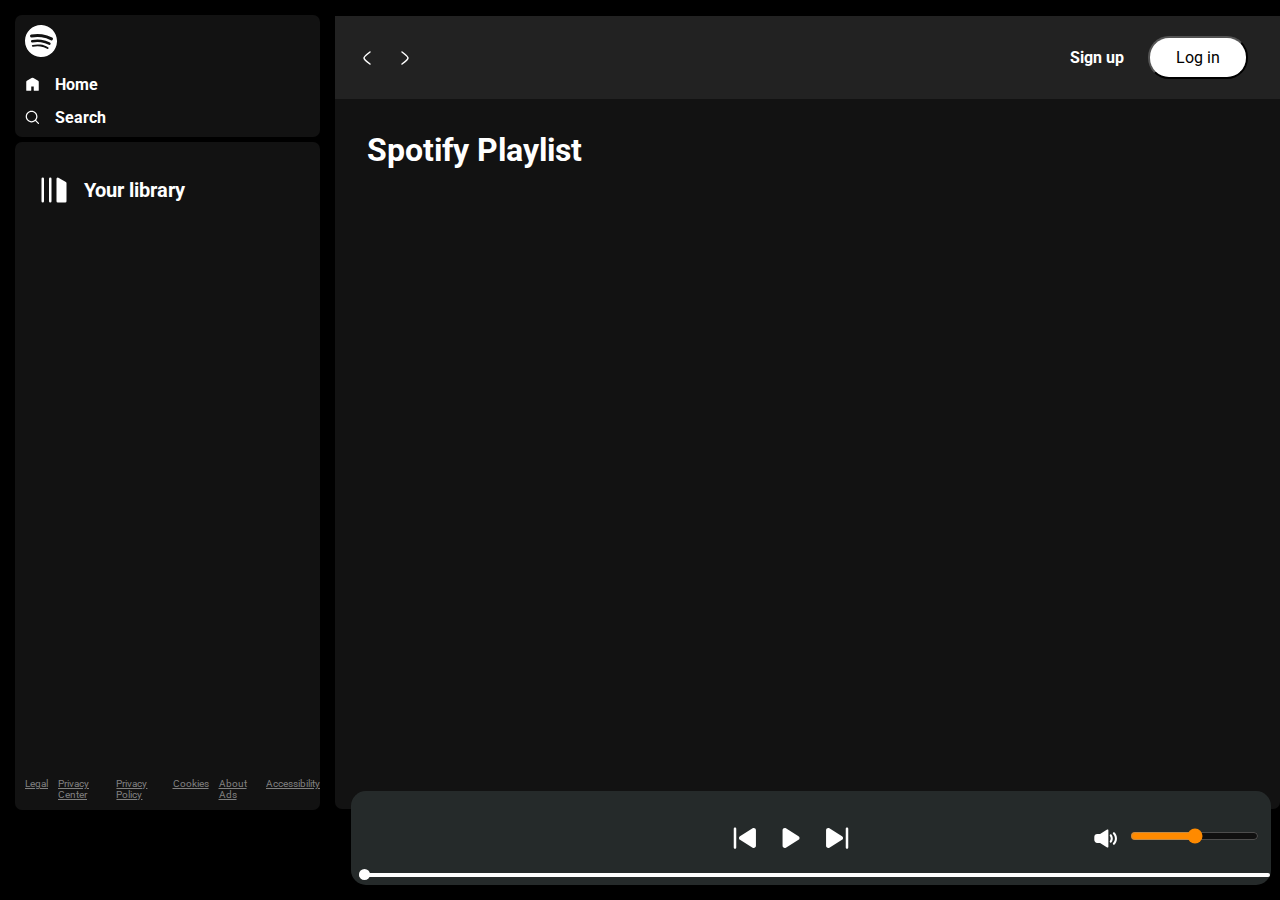
<file: index.html>
<!DOCTYPE html>
<html lang="en">

<head>
    <meta charset="UTF-8">
    <meta name="viewport" content="width=device-width, initial-scale=1.0">
    <title>Spotify - Web Player: Music for everyone</title>
    <link rel="stylesheet" href="style.css">
    <link rel="stylesheet" href="utiliti.css">

</head>

<body>
    <div class="container flex bg-black">

        <div class="left">
            <div class="close">
                <img width="30" class="invert" src="./close.svg" alt="">
            </div>
            <div class="home bg-grey rounded m-1 p-1">
                <div class="logo"><img class="invert" src="./logo.svg" alt=""></div>
                <ul>
                    <li><img class="invert" src="./home.svg" alt="home">Home</li>
                    <li><img class="invert" src="./search.svg" alt="home">Search</li>
                </ul>
            </div>
            <div class="library bg-grey rounded m-1 p-1">
                <div class="heading">
                    <img class="invert" src="./playlist.svg" alt="playlist">
                    <h2>
                        Your library
                    </h2>
                </div>

                <div class="songList">
                    <ul>

                    </ul>
                </div>

                <div class="footer">
                    <div><a href="https://www.spotify.com/jp/legal/"><span>Legal</span></a></div>
                    <div><a href="https://www.spotify.com/jp/privacy/"><span>Privacy Center</span></a></div>
                    <div><a href="https://www.spotify.com/jp/legal/privacy-policy/"><span>Privacy Policy</span></a>
                    </div>
                    <div><a href="https://www.spotify.com/jp/legal/cookies-policy/"><span>Cookies</span></a></div>
                    <div><a href="https://www.spotify.com/jp/legal/privacy-policy/#s3"><span>About Ads</span></a></div>
                    <div><a href="https://www.spotify.com/jp/accessibility/"><span>Accessibility</span></a></div>
                </div>

            </div>

        </div>
        <!-- right start now -->


        <div class="right bg-grey rounded">
            <div class="header">
                <div class="nav">
                    <div class="hamburgerContainer">
                        <img width="40" class="invert hamburger" src="./hamburger.svg" alt="">

                        <svg xmlns="http://www.w3.org/2000/svg" viewBox="0 0 24 24" width="24" height="24"
                            color="#000000" fill="none">
                            <path d="M15 6C15 6 9.00001 10.4189 9 12C8.99999 13.5812 15 18 15 18" stroke="#ffffff"
                                stroke-width="1.5" stroke-linecap="round" stroke-linejoin="round" />
                        </svg>

                        <svg xmlns="http://www.w3.org/2000/svg" viewBox="0 0 24 24" width="24" height="24"
                            color="#000000" fill="none">
                            <path d="M9.00005 6C9.00005 6 15 10.4189 15 12C15 13.5812 9 18 9 18" stroke="#ffffff"
                                stroke-width="1.5" stroke-linecap="round" stroke-linejoin="round" />
                        </svg>
                    </div>
                </div>

                <div class="button">
                    <button class="signupbtn"><a href="signup.html">Sign up</a></button>
                    <button class="loginbtn">Log in</button>
                </div>
            </div>
            <div class="spotifyplaylists">
                <h1>Spotify Playlist</h1>
                <div class="cardContainer">


                </div>
                <div class="playbar">
                    <div class="seekbar">
                        <div class="circle">

                        </div>
                    </div>
                    <div class="abovebar">


                        <div class="songinfo">

                        </div>
                        <div class="songbuttons">
                            <img width="30" id="previous" src="./previous.svg" alt="">
                            <img width="30" id="play" src="./play.svg" alt="">
                            <img width="30" id="next" src="./next.svg" alt="">
                        </div>
                        <div class="timevol">
                            <div class="songtime">

                            </div>
                            <div class="volume">
                                <img width="25" src="./volume.svg" alt="">
                                <div class="range">
                                    <input type="range" name="volume" id="">
                                </div>
                            </div>
                        </div>
                    </div>
                </div>
            </div>
        </div>
    </div>
    <script src="script.js"></script>
</body>

</html>
</file>
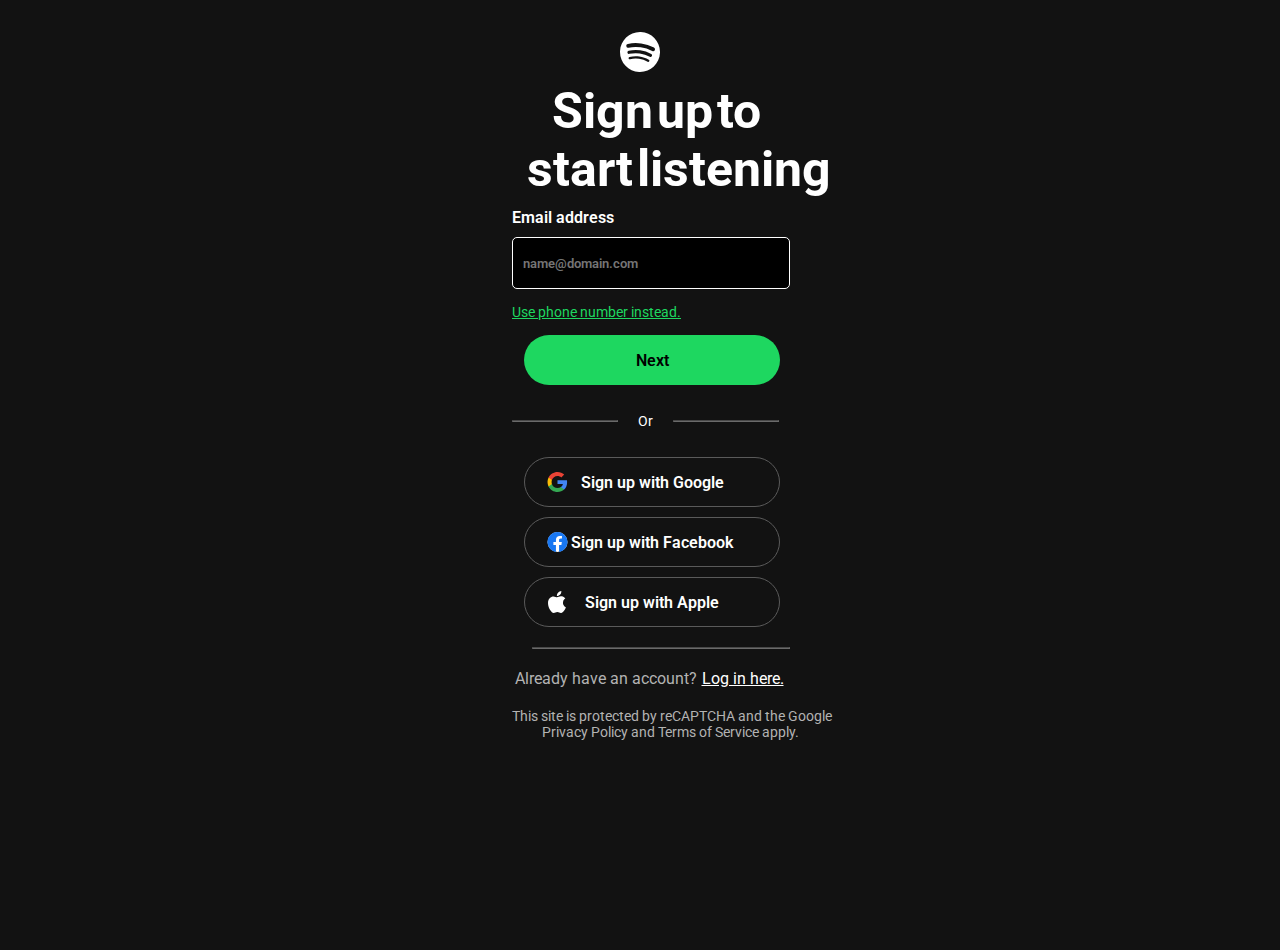
<file: signup.html>
<!DOCTYPE html>
<html lang="en">

<head>
    <meta charset="UTF-8">
    <meta name="viewport" content="width=device-width, initial-scale=1.0">
    <title>Sign up - Spotify</title>
    <link rel="stylesheet" href="style.css">
    <link rel="stylesheet" href="utiliti.css">
    <link rel="stylesheet" href="signup.css">

</head>

<body>
    <div class="logo"><img class="invert" src="./logo.svg" alt=""></div>
    <div class="sign-up">


        <div class="container-1">

            <h1>Sign up  to <br><span> start listening</span></h1>
            <form>
                <label for="email">Email address</label>
                <input type="email" placeholder="name@domain.com" required>

                <div>Use phone number instead.</div>

                <button type="submit">Next</button>

                <div class="break"> <hr>
                    Or <hr>


            </form>
        </div>
        <div class="btn">
            <button>
                <img src="google.svg" alt="">Sign up with Google</button>

            <button>
                <img src="facebook.svg" alt="">Sign up with Facebook</button>

            <button>
                <img src="apple.svg" alt="">Sign up with Apple</button>
        </div>
        <hr>
        <div id="log">Already have an account? <span>Log in here.</span></div>
        <div id="privacy">This site is protected by reCAPTCHA and the Google  <br>
            <span>Privacy Policy and Terms of Service apply.</span></div>
    </div>

</body>

</html>
</file>
<file: style.css>
@import url('https://fonts.googleapis.com/css2?family=Roboto:wght@100..900&display=swap');

:root {
    --a: 0;
}

* {
    margin: 0;
    padding: 0;
    font-family: "Roboto", serif;

}

body {
    background-color: black;
    color: white;
    /* height: 100vh; */
}

.left {
    width: 25vw;
    padding: 10px;
}

.right {
    width: 75vw;
}

.home {
    padding: 10px;
}

.home ul li {
    list-style: none;
    display: flex;
    gap: 15px;
    width: 15px;
    padding-top: 14px;
    font-weight: bold;
}

.heading {
    display: flex;
    gap: 15px;
    width: 100%;
    padding-top: 14px;
    padding: 23px 14px;
    align-items: center;
    font-size: 13px;
    font-weight: bold;
}

.heading img {
    width: 30px;
}

.library {
    min-height: 72vh;
    position: relative;
}

.footer {
    display: flex;
    font-size: 10px;
    color: grey;
    gap: 10px;
    position: absolute;
    bottom: 0;
    padding: 10px 0;
}

.footer a {
    color: grey;
}

.right {
    margin: 16px 0;
    position: relative;
}

.header {
    display: flex;
    justify-content: space-between;
    background-color: rgb(34, 34, 34);
}

.header>* {
    padding: 20px;
}

.spotifyplaylists {
    padding: 16px;
}

.spotifyplaylists h1 {
    padding: 16px;
}

.cardContainer {
    display: flex;
    gap: 10px;
    flex-wrap: wrap;
    margin: 30px;
    overflow-y: auto;
    max-height: 48vh;
}

.card {
    width: 170px;
    padding: 10px;
    border-radius: 5px;
    /* background-color: #252525; */
    position: relative;
    transition: all .1s;
}

.card:hover {
    background-color: #272626;
    cursor: pointer;
    border-radius: 5px;
    --a: 1;
}

.card>* {
    padding-top: 10px;
}

.card img {
    width: 100%;
    object-fit: contain;
}

.play {
    background-color: #1fdf64;
    width: 35px;
    height: 35px;
    border-radius: 50%;
    padding: 6px;
    display: flex;
    align-items: center;
    justify-content: center;
    position: absolute;
    right: 17px;
    top: 140px;
    opacity: var(--a);
    transition: all .1s ease-out;
}

.button>* {
    margin: 0 12px;
}

.button {
    display: flex;
}

.signupbtn {
    background-color: rgb(34, 34, 34);
    color: rgb(156, 148, 148);
    font-weight: bold;
    border: none;
    outline: none;
    cursor: pointer;
    font-size: 16px;

}

.signupbtn>a {
    color: white;
    text-decoration: none;
}

.signupbtn:hover {
    font-size: 17px;
}

.loginbtn {
    background-color: #fff;
    border-radius: 21px;
    color: black;
    padding: 10px;
    width: 100px;
    font-size: 16px;
    cursor: pointer;
}

.loginbtn:hover {
    font-weight: bold;
    font-size: 17px;
}

.playbar {
    position: fixed;
    bottom: 15px;
    filter: invert(1);
    background: #dad5d5;
    border-radius: 15px;
    width: 90%;
    padding: 12px;
    width: 70vw;
    min-height: 20px;
}

.songbuttons {
    display: flex;
    justify-content: center;
    gap: 16px;
}

.songList {
    height: 344px;
    overflow: auto;
    margin-bottom: 44px;
}

.songList ul {
    padding: 0 12px;
}

.songList .info {
    font-size: 13px;
    width: 344px;
}

.info div {
    word-break: break-all;
}

.songList ul li {
    list-style-type: decimal;
    display: flex;
    gap: 12px;
    cursor: pointer;
    padding: 12px 0;
    border: 1px solid white;
    margin: 12px 0;
    padding: 13px;
    border-radius: 5px;
    justify-content: space-between;
}

.playnow {
    display: flex;
    justify-content: center;
    align-items: center;
}

.playnow span {
    font-size: 15px;
    width: 64px;
    padding: 12px;
}

.seekbar {
    height: 4px;
    width: 99%;
    background: black;
    position: absolute;
    bottom: 0;
    border-radius: 10px;
    margin: 8px;
    left: 0%;
    cursor: pointer;
}

.circle {
    width: 11px;
    height: 11px;
    border-radius: 13px;
    background-color: black;
    position: relative;
    bottom: 4px;
    left: 0%;
    transition: left 0.5s;
}

.songbuttons img {
    cursor: pointer;
}

.timevol {
    display: flex;
    justify-content: space-evenly;
    align-items: center;
}

.volume {
    display: flex;
    justify-content: center;
    align-items: center;
    gap: 12px;
    cursor: pointer;
}

.range input {
    cursor: pointer;
}

.songinfo {
    color: black;
    padding: 0 12px;
    width: 250px;
}

.songtime {
    color: black;
    padding: 0 12px;
    width: 125px;
}

.abovebar {
    display: flex;
    justify-content: space-between;
    margin: 20px 0;
}

.hamburger {
    display: none;
}



.hamburgerContainer {
    display: flex;
    justify-content: center;
    align-items: center;
    gap: 14px;
    position: relative;
    top: 10px;
}


.close {
    display: none;
}

.card h2 {
    font-size: 16px;
}

.card p {
    font-size: 14px;
}

@media (max-width: 1200px) {
    .left {
        position: absolute;
        left: -120%;
        transition: all .3s;
        z-index: 1;
        width: 373px;
        background-color: black;
        padding: 0;
    }

    .timevol {
        display: flex;
        justify-content: space-evenly;
        align-items: center;
        flex-direction: column;
        gap: 13px;
    }

    .left .close {
        position: absolute;
        right: 30px;
        top: 25px;
        width: 30px;
    }

    .right {
        width: 100%;
        margin: 0;
    }


    .playbar {
        width: calc(100vw - 60px);
    }

    .seekbar {
        width: calc(100vw - 50px);
    }

    .songinfo,
    .songtime {
        width: auto;
    }

    .hamburger {
        display: block;
    }

    .card {
        width: 44vw;
    }

    .cardContainer {
        margin: 0;
        justify-content: center;
    }

    .signupbtn {
        width: 41%;
    }

    .close {
        display: block;
    }

    .abovebar {
        flex-direction: column;
        gap: 23px;
        align-items: center;
    }


}

@media (max-width: 400px) {
    .card {
        width: 90vw;
    }
}

@media (max-width: 750px) {
    .card {
        width: 90vw;
    }

    .left {
        width: 100vw;
    }

    .library {
        overflow: hidden;
        min-height: 74vh;
    }

    .cardContainer {
        max-height: 72vh;

    }

}
</file>
<file: utiliti.css>
.border {
    border: 2px solid red;
    margin: 3px;
}

.flex {
    display: flex;
}

.justify-content {
    justify-content: center;
}

.items-center {
    align-items: center;
}

.bg-black {
    background-color: black;
    color: white;
}

.invert {
    filter: invert(1);
}

.bg-grey {
    background-color: #121212;
}

.rounded {
    border-radius: 7px;
}

.m-1 {
    margin: 5px;
}

.p-1 {
    padding: 10px;
}

/* For WebKit browsers (Chrome, Edge, Safari) */
::-webkit-scrollbar {
    width: 10px; /* Width of the scrollbar */
}

::-webkit-scrollbar-track {
    background: #1e1e1e; /* Dark background */
    border-radius: 5px; /* Rounded corners */
}

::-webkit-scrollbar-thumb {
    background: #444; /* Darker gray thumb */
    border-radius: 5px;
}

::-webkit-scrollbar-thumb:hover {
    background: #666; /* Slightly lighter on hover */
}

/* For Firefox */
* {
    scrollbar-color: #444 #1e1e1e; /* thumb color | track color */
    scrollbar-width: thin;
}
</file>
<file: signup.css>
body {
    height: 100vh;
    background-color: #121212;
    font-family: sans-serif;
}

.sign-up {
    display: flex;
    align-items: center;
    justify-content: center;
    color: white;
}

.container-1 {
    position: relative;
    left: 5vw;
}

.container-1 h1 {
    font-size: 50px;
    word-spacing: -8px;
    margin-top: 10px;
    position: relative;
    left: 40px;

}

.container-1 h1 span {
    display: flex;
    position: relative;
    left: -25px;
}

form {
    width: 30vw;
}

form label {
    display: flex;
    font-weight: 600;
    font-size: 16px;
    margin: 10px 0px;
    color: white;
}

form input {
    background-color: black;
    font-weight: 600;
    display: flex;
    width: 20vw;
    height: 30px;
    padding: 10px;
    border-radius: 5px;
    border: 1px solid white;
    
}

form div {
    margin: 15px 0px;
    font-size: 14px;
    color: #1ed760;
    text-decoration: underline;
}

.break {
    justify-content: center;
    align-items: center;
    display: flex;
    width: 24vw;
    color: white;
    text-decoration: none;
    position: relative;
    left: -20px;
    font-size: 14px;
}

.break>hr {
    width: 150px;
}

.btn>button {
    margin: 10px 0;
    background-color: transparent;
    color: white;
    border: 1px solid rgb(90, 90, 90);
    padding: 12px;
    align-items: center;
    justify-content: center;
    transition: border .1s ease-in-out;
}

button:hover {
    cursor: pointer;
    border: 1px solid white;
}

button {
    width: 20vw;
    height: 50px;
    border-radius: 25px;
    background-color: #1ed760;
    color: black;
    font-size: 16px;
    font-weight: 600;
    left: 12px;
    position: relative;
    border: none;
}

form >button:hover{
    background-color: #02dd4f;
    border: none;
}

.invert {
    filter: invert(1);
}

.btn button {
    display: flex;
}

.btn button>img {
    left: 20px;
    position: absolute;
}

.logo {
    display: flex;
    align-items: center;
    justify-content: center;
    margin-top: 50px;
}

.logo img {
    height: 40px;
    margin-top: -18px;
}

#log {
    display: flex;
    gap: 5px;
    justify-content: center;
    align-items: center;
    margin: 20px;
    color: #b3b3b3;
    position: relative;
    left: -55px;
}


#log span {
    color: white;
    text-decoration: underline;
    cursor: pointer;
}

#privacy {
    color: #b3b3b3;
    margin-bottom: 10px;
    font-size: 14px;
}

#privacy span {
    display: flex;
    position: relative;
    left: 30px;
}

hr {
    width: 20vw;
    position: relative;
    margin: 20px;
    opacity: 0.4;
}
</file>
